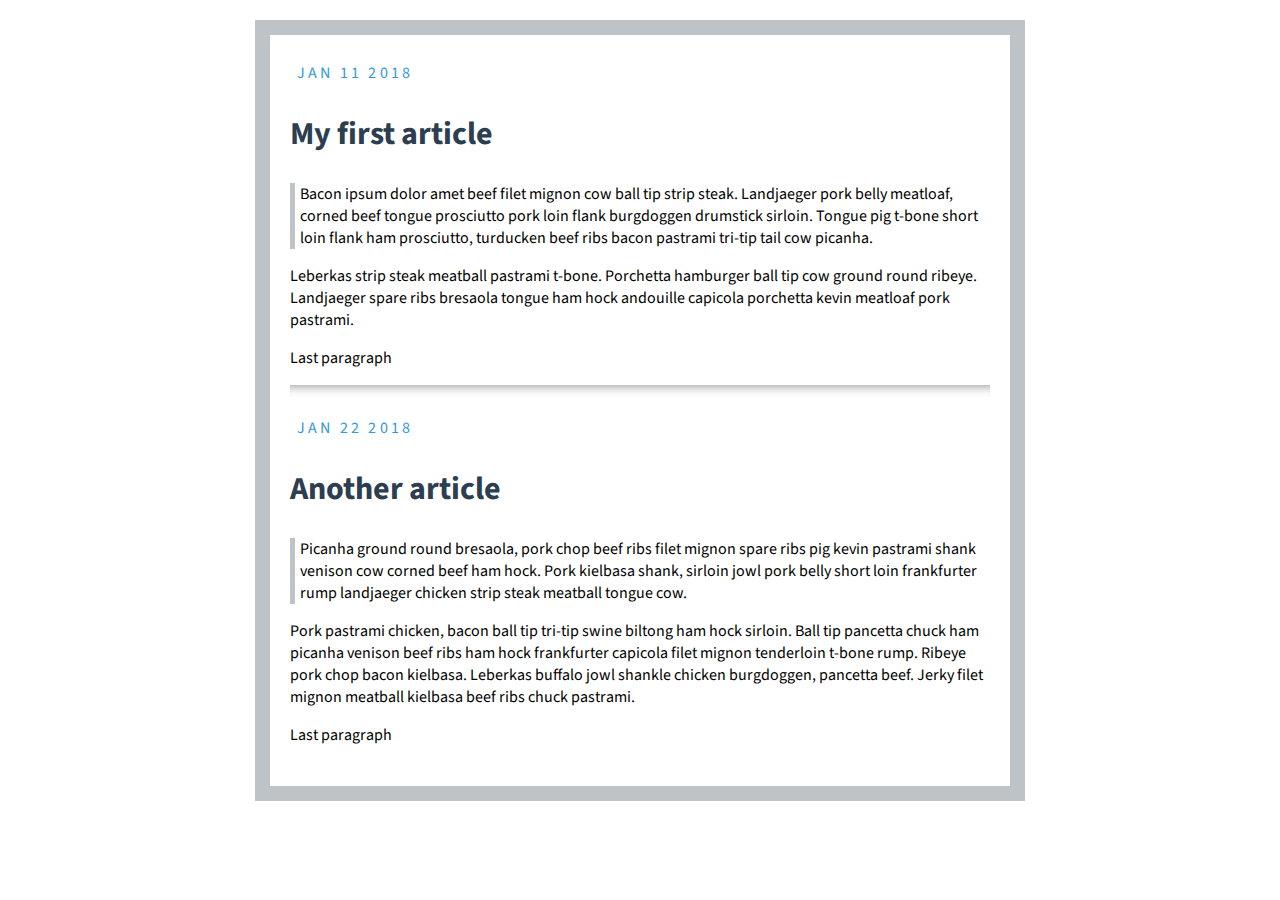
<file: myBlog/myBlog.html>
<!DOCTYPE html>
<html>
<head>
	<title>My Blog</title>
	<link href="https://fonts.googleapis.com/css?family=Source+Sans+Pro:400,700" rel="stylesheet">
	<link rel="stylesheet" type="text/css" href="styles.css">
</head>
<body>

	<div class="post">
		
		<div class="date">Jan 11 2018</div>
		
		<h2>My first article</h2>
		
		<p class="quote">Bacon ipsum dolor amet beef filet mignon cow ball tip strip steak. Landjaeger pork belly meatloaf, corned beef tongue prosciutto pork loin flank burgdoggen drumstick sirloin. Tongue pig t-bone short loin flank ham prosciutto, turducken beef ribs bacon pastrami tri-tip tail cow picanha.</p>

		<p>Leberkas strip steak meatball pastrami t-bone. Porchetta hamburger ball tip cow ground round ribeye. Landjaeger spare ribs bresaola tongue ham hock andouille capicola porchetta kevin meatloaf pork pastrami.</p>

		<p>Last paragraph</p>

		<hr>
	</div>

	<div class="post">
		
		<div class="date">Jan 22 2018</div>
		
		<h2>Another article</h2>
		
		<p class="quote">Picanha ground round bresaola, pork chop beef ribs filet mignon spare ribs pig kevin pastrami shank venison cow corned beef ham hock. Pork kielbasa shank, sirloin jowl pork belly short loin frankfurter rump landjaeger chicken strip steak meatball tongue cow.</p> 

		<p>Pork pastrami chicken, bacon ball tip tri-tip swine biltong ham hock sirloin. Ball tip pancetta chuck ham picanha venison beef ribs ham hock frankfurter capicola filet mignon tenderloin t-bone rump. Ribeye pork chop bacon kielbasa. Leberkas buffalo jowl shankle chicken burgdoggen, pancetta beef. Jerky filet mignon meatball kielbasa beef ribs chuck pastrami.</p>

		<p>Last paragraph</p>
	</div>

</body>
</html>
</file>
<file: myBlog/styles.css>
/*border color: #bdc3c7
date color: #3498db
h2 color: #2c3e50
font: source sans pro*/

body {
	max-width: 700px;
	width: 80%;
	margin: 20px auto;
	border: 15px solid #bdc3c7;
	padding: 20px;
	font-family: Source Sans Pro;
}

h2 {
	color: #2c3e50;
	font-size: 2.0rem;

}

.date {
	color: #3498db;
	margin: 1%;
	text-transform: uppercase;
	letter-spacing: 0.2rem;
}

.quote {
	border-left: 5px solid #bdc3c7;
	padding-left: 5px;
}

.post {
	margin-bottom: 20px;
}

hr {
    height: 12px;
    border: 0;
    box-shadow: inset 0 12px 12px -12px rgba(0, 0, 0, 0.5);
}
</file>
